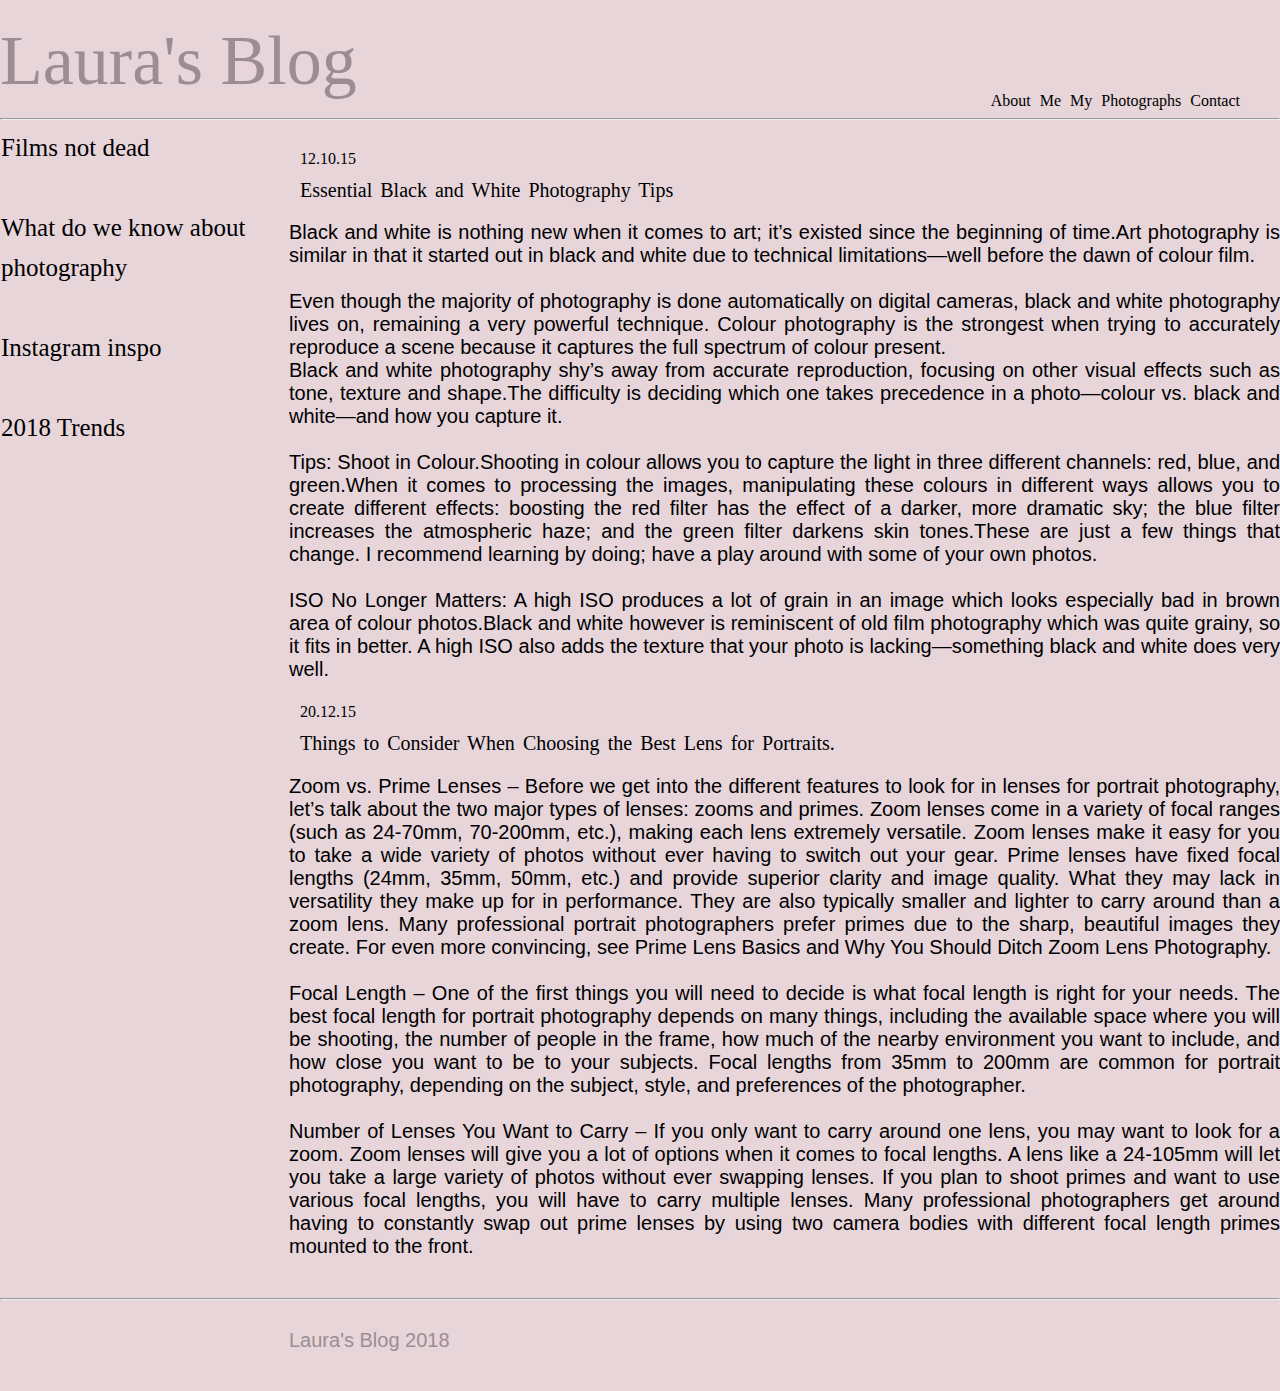
<file: index.html>
<!DOCTYPE html>
<html lang="en">
<head>
<meta charset="UTF-8">
<title>Laura's Blog</title>
</head>
     <meta charset="utf-8">
     <link rel="stylesheet" href="css/reset.css" type="text/css">
     <link rel="stylesheet" type="text/css" href="css/style.css">

     
<body>

		<header>
			<div>
				<h1>Laura's Blog</h1>
		
		<nav>
			<span>About Me</span>
			<span>My Photographs</span>
			<span>Contact</span>
		</nav>
	</div>
	</header>

	<hr>
		<aside>
			<ul>
				<li>Films not dead</li><br>
				<li>What do we know about<br>photography</li><br>
				<li>Instagram inspo</li><br>
				<li>2018 Trends</li><br>


			</ul>
		</aside>
		<article>
			
			<h6>12.10.15</h6>
			<h2> Essential Black and White Photography Tips</h2>
			<p>Black and white is nothing new when it comes to art; it’s existed since the beginning of time.Art photography is similar in that it started out in black and white due to technical limitations—well before the dawn of colour film.<br><br>Even though the majority of photography is done automatically on digital cameras, black and white photography lives on, remaining a very powerful technique. Colour photography is the strongest when trying to accurately reproduce a scene because it captures the full spectrum of colour present.<br>Black and white photography shy’s away from accurate reproduction, focusing on other visual effects such as tone, texture and shape.The difficulty is deciding which one takes precedence in a photo—colour vs. black and white—and how you capture it.<br><br>
			Tips: Shoot in Colour.Shooting in colour allows you to capture the light in three different channels: red, blue, and green.When it comes to processing the images, manipulating these colours in different ways allows you to create different effects: boosting the red filter has the effect of a darker, more dramatic sky; the blue filter increases the atmospheric haze; and the green filter darkens skin tones.These are just a few things that change. I recommend learning by doing; have a play around with some of your own photos.<br><br>
			ISO No Longer Matters: A high ISO produces a lot of grain in an image which looks especially bad in brown area of colour photos.Black and white however is reminiscent of old film photography which was quite grainy, so it fits in better. A high ISO also adds the texture that your photo is lacking—something black and white does very well.</p>
			
			<h6> 20.12.15</h6>
			<h2>Things to Consider When Choosing the Best Lens for Portraits.</h2>
			<p>Zoom vs. Prime Lenses – Before we get into the different features to look for in lenses for portrait photography, let’s talk about the two major types of lenses: zooms and primes. Zoom lenses come in a variety of focal ranges (such as 24-70mm, 70-200mm, etc.), making each lens extremely versatile. Zoom lenses make it easy for you to take a wide variety of photos without ever having to switch out your gear. Prime lenses have fixed focal lengths (24mm, 35mm, 50mm, etc.) and provide superior clarity and image quality. What they may lack in versatility they make up for in performance. They are also typically smaller and lighter to carry around than a zoom lens. Many professional portrait photographers prefer primes due to the sharp, beautiful images they create. For even more convincing, see Prime Lens Basics and Why You Should Ditch Zoom Lens Photography.<br><br>Focal Length – One of the first things you will need to decide is what focal length is right for your needs. The best focal length for portrait photography depends on many things, including the available space where you will be shooting, the number of people in the frame, how much of the nearby environment you want to include, and how close you want to be to your subjects. Focal lengths from 35mm to 200mm are common for portrait photography, depending on the subject, style, and preferences of the photographer.<br><br>Number of Lenses You Want to Carry – If you only want to carry around one lens, you may want to look for a zoom. Zoom lenses will give you a lot of options when it comes to focal lengths. A lens like a 24-105mm will let you take a large variety of photos without ever swapping lenses. If you plan to shoot primes and want to use various focal lengths, you will have to carry multiple lenses. Many professional photographers get around having to constantly swap out prime lenses by using two camera bodies with different focal length primes mounted to the front.
			
		</article>
		</hr>
		<footer>
			<hr>
        <p>Laura's Blog 2018</p>
        

        </hr>

        </footer>
	
	 </body>
</html>
</file>
<file: css/style.css>
body {

	background-color: #e7d5da;

}
h1 {
	color: #9d8d92;
	font-family:'Playfair Display', serif;
	top: 100px;
	font-size: 70px;
	line-height: 1.8px;
	margin-top: 60px;
}

h6{
	top: 50px;
	font-color: #000000;
	margin-top: 30px;
	line-height: 10px;
	text-align: left;
	word-spacing: 3.05px;
	line-height: 1.8px;
	margin-left:300px;



}

h2{
	top:30px;
	font-color: #000000;
	margin-top: 30px;
	line-height: 20px;
	text-align: left;
	word-spacing: 3.05px;
	line-height: 1.8px;
	margin-left:300px;
	font-size: 20px

}
nav{
	font-family:'Playfair Display', serif;
	margin-top: 30px;
	line-height: normal;
	font-color: #000000;
	text-align: right;
	word-spacing: 5px;
	line-height: normal;
	margin-right: 40px;

}

ul {
  list-style-type: none;

}

aside{
	font-family:'Playfair Display', serif;
	font-size: 25px;
	text-align: justify;
	margin-bottom:30px;
	line-height: 40px;
	margin-left: 1px;




}
article{
	font-family:'Playfair Display', serif;
	margin-top: -360px;
}

p{
	font-family: 'Open Sans Condensed', sans-serif;
	font-size: 20px;
	text-align: justify;
	margin-left: 289px;
	top: 2px;
	margin-top:30px;
}

footer{

	color: #9d8d92;
	font-family:'Playfair Display', serif;
	font-size: 80px;
	text-align: left;
	margin-bottom: 50px;
	line-height: 1px;
	

}
</file>
